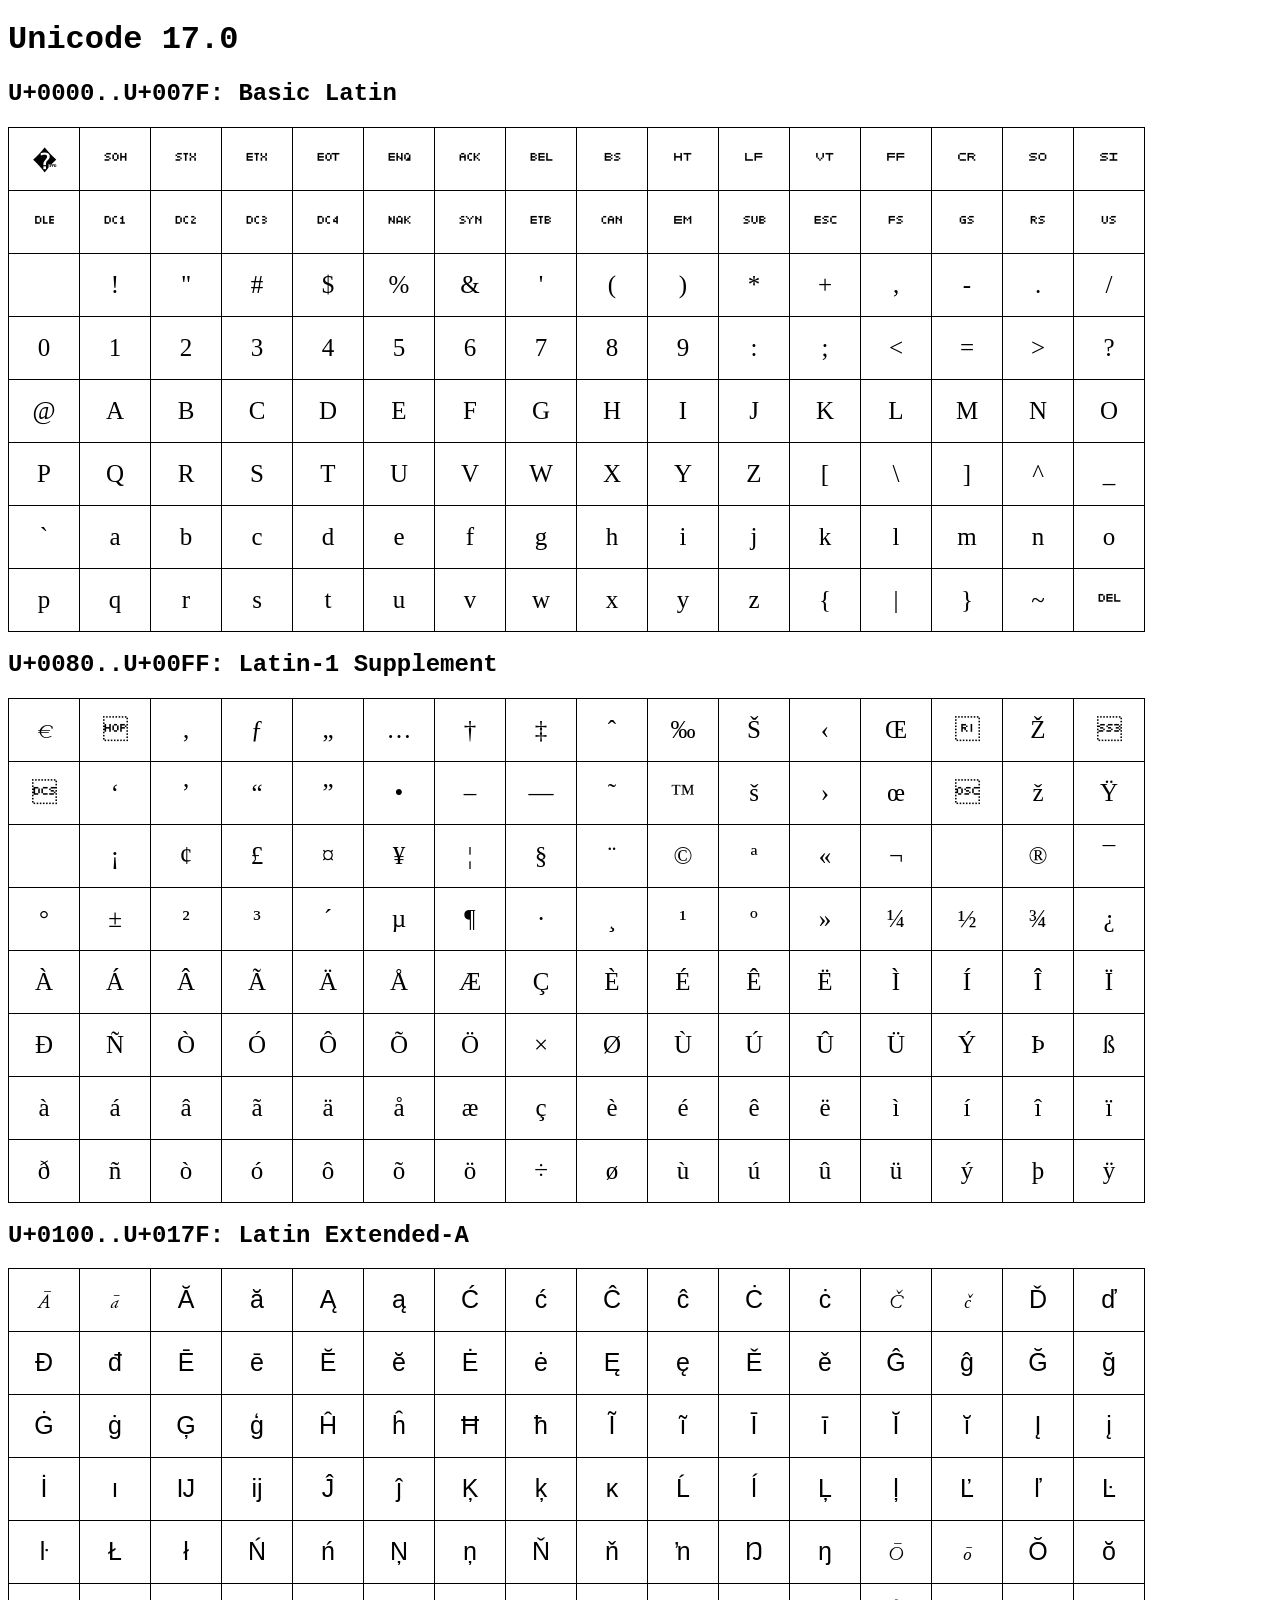
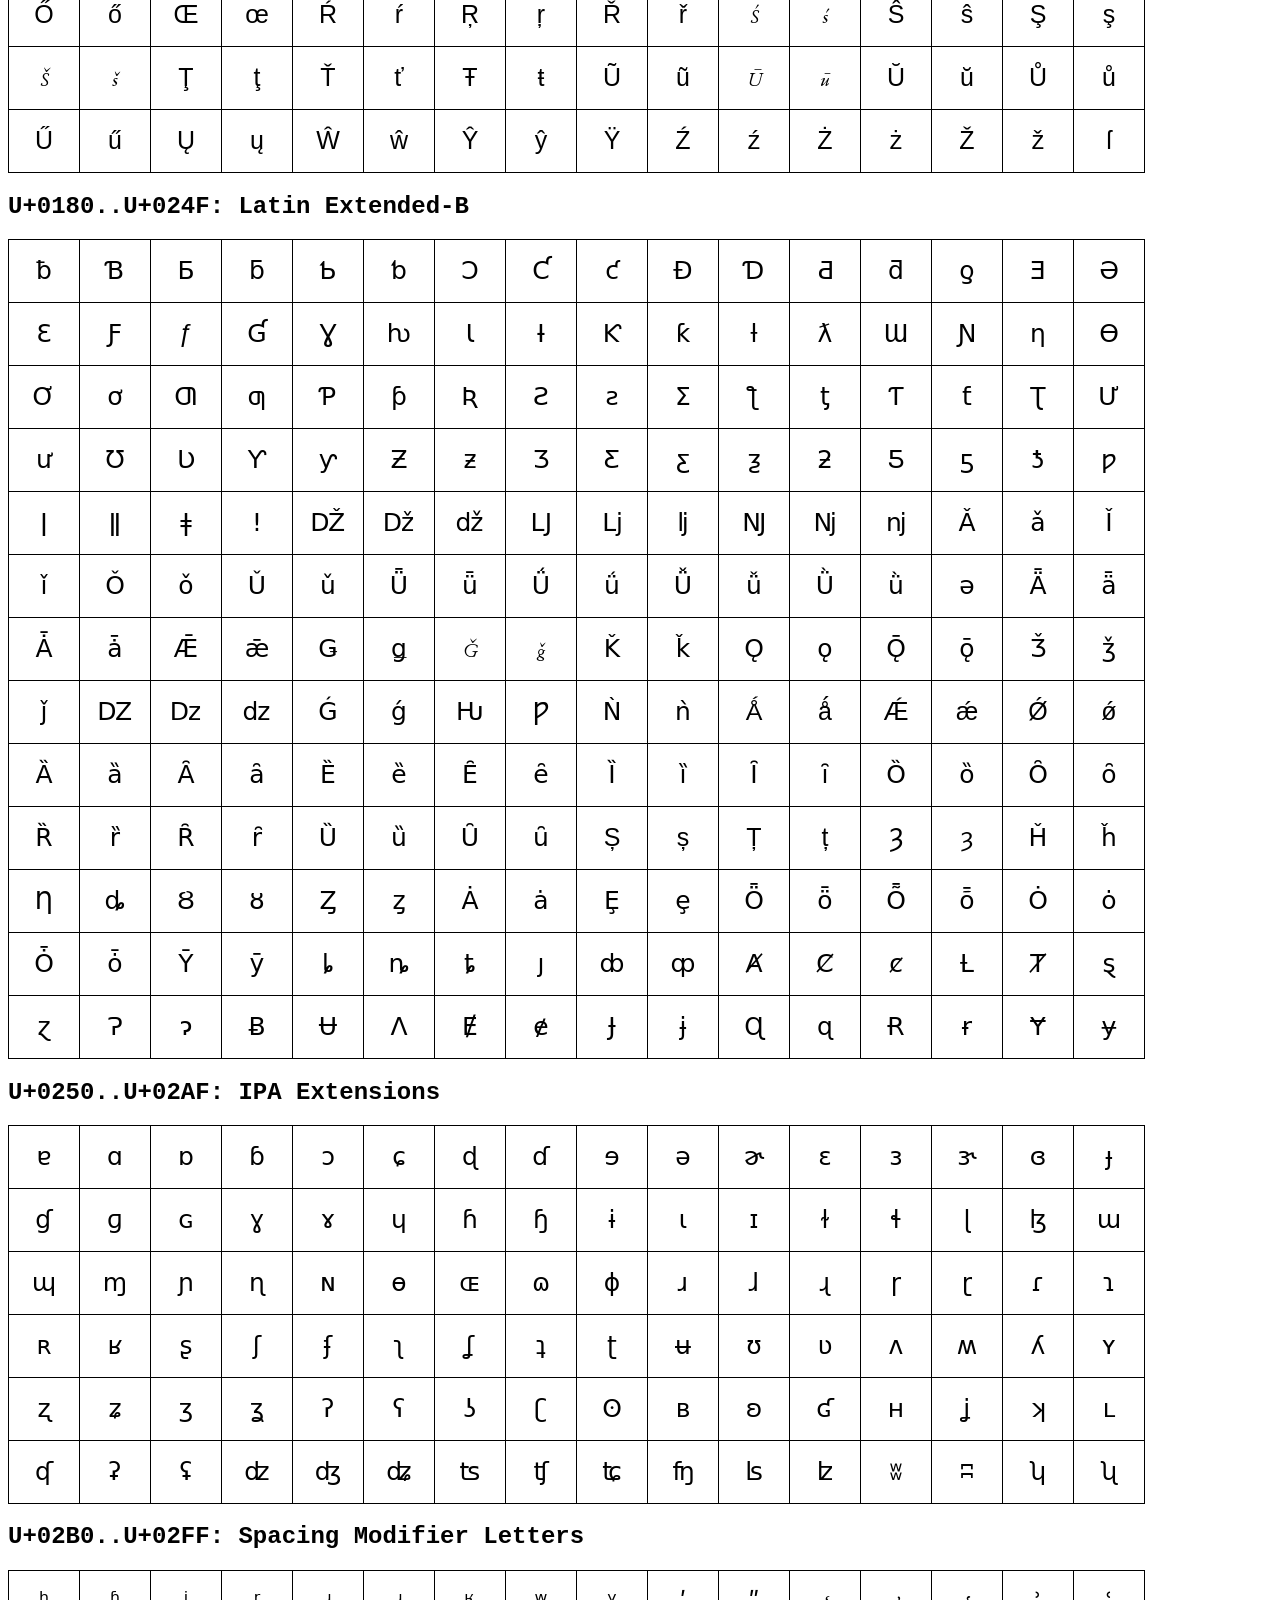
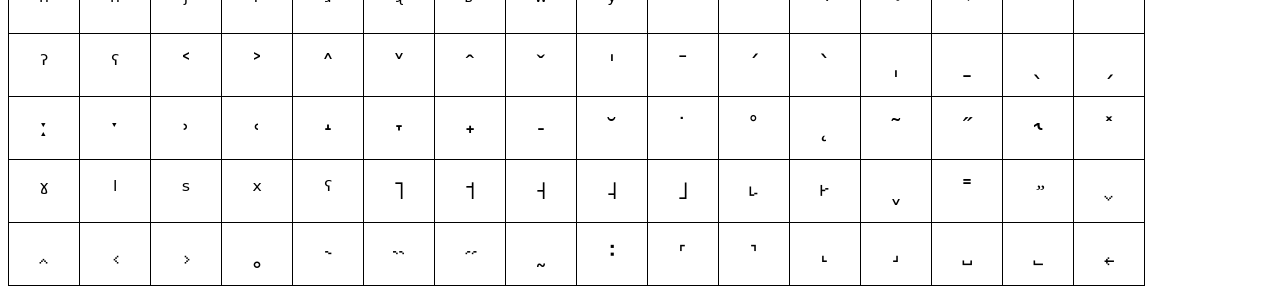
<file: data/chars.html>
<!doctype html>
<link rel=stylesheet href="../fonts.css">
<h1>Unicode 17.0</h1>
<div id=b>Loading...</div>
<script>

blocks = "", emoji = "", unicode = "", unihan = "";
blocksarray = [], emojiarray = [], unicodearray = [], unihanarray = [];

// windows-1252 aliases for U+80..U+9F
windows = `EURO SIGN

SINGLE LOW-9 QUOTATION MARK
LATIN SMALL LETTER F WITH HOOK
DOUBLE LOW-9 QUOTATION MARK
HORIZONTAL ELLIPSIS
DAGGER
DOUBLE DAGGER
MODIFIER LETTER CIRCUMFLEX ACCENT
PER MILLE SIGN
LATIN CAPITAL LETTER S WITH CARON
SINGLE LEFT-POINTING ANGLE QUOTATION MARK
LATIN CAPITAL LIGATURE OE

LATIN CAPITAL LETTER Z WITH CARON


LEFT SINGLE QUOTATION MARK
RIGHT SINGLE QUOTATION MARK
LEFT DOUBLE QUOTATION MARK
RIGHT DOUBLE QUOTATION MARK
BULLET
EN DASH
EM DASH
SMALL TILDE
TRADE MARK SIGN
LATIN SMALL LETTER S WITH CARON
SINGLE RIGHT-POINTING ANGLE QUOTATION MARK
LATIN SMALL LIGATURE OE

LATIN SMALL LETTER Z WITH CARON
LATIN CAPITAL LETTER Y WITH DIAERESIS`.split("\n");


async function loadAll() {
  [blocks, emoji, unicode, unihan] =
    await Promise.all([
      fetch("Blocks.txt").then(r => r.text()),
      fetch("emoji-test.txt").then(r => r.text()),
      fetch("UnicodeData.txt").then(r => r.text()),
      fetch("Unihan_Readings.txt").then(r => r.text())
    ]);

  parse();
}

parse = () => {

  // blocks
  blocks = blocks.split("\n");
  for(i in blocks){
    if(blocks[i].length > 0 && !blocks[i].startsWith("#")){
      blocks[i].replace(/(.*?)\.\.(.*?); (.*)/g, (a,b,c,d)=>blocksarray.push(["0x"+b,"0x"+c,d]));
    }
  }
  console.log(blocksarray);
  
  // emoji
  subgroup = "";
  emoji = emoji.split("\n");
  for(i in emoji){
    if(emoji[i].startsWith("# subgroup: ")){
      emoji[i].replace(/# subgroup: (.*)/, (a,b)=>subgroup=b);
    }
    else if(emoji[i].length > 0 && !emoji[i].startsWith("#")){
      emoji[i].replace(/(.*?) +;.*?E.*?\..*? (.*)/g, (a,b,c)=>emojiarray.push(["0x"+b.replaceAll(" ", " 0x"), subgroup, c]));
    }
  }
  console.log(emojiarray);
  
  // unicode
  unicode = unicode.split("\n");
  for(i in unicode){
    if(unicode[i].length > 0 && !unicode[i].startsWith("#")){
      unicode[i].replace(/(.*?);(.*?);.*?;.*?;.*?;.*?;.*?;.*?;.*?;.*?;(.*?);.*/g, (a,b,c,d)=>unicodearray.push(["0x"+b.replaceAll(" ", " 0x"), c, d]));
      // 0000;<control>;Cc;0;BN;;;;;N;NULL;;;;
    }
  }
  console.log(unicodearray);
  
  // unihan (mandarin, japanese, vietnamese, hangul, definition)
  unihan = unihan.split("\n");
  unihanobject = {};
  for(i in unihan){
    
    // mandarin
    if(unihan[i].length > 0 && !unihan[i].startsWith("#") && unihan[i].includes("kMandarin")){
      unihan[i].replace(/U\+(.*?)\skMandarin\s(.*)/g, (a,b,c)=>{
        if(!unihanobject[b]){ unihanobject[b] = {} };
        unihanobject[b].mandarin = c;
      });
    }
    
    // japanese
    if(unihan[i].length > 0 && !unihan[i].startsWith("#") && unihan[i].includes("kJapanese")){
      unihan[i].replace(/U\+(.*?)\skJapanese\s(.*)/g, (a,b,c)=>{
        if(!unihanobject[b]){ unihanobject[b] = {} };
        unihanobject[b].japanese = c;
      });
    }

    // vietnamese
    if(unihan[i].length > 0 && !unihan[i].startsWith("#") && unihan[i].includes("kVietnamese")){
      unihan[i].replace(/U\+(.*?)\skVietnamese\s(.*)/g, (a,b,c)=>{
        if(!unihanobject[b]){ unihanobject[b] = {} };
        unihanobject[b].vietnamese = c;
      });
    }
    
    // hangul
    if(unihan[i].length > 0 && !unihan[i].startsWith("#") && unihan[i].includes("kHangul")){
      unihan[i].replace(/U\+(.*?)\skHangul\s(.*)/g, (a,b,c)=>{
        if(!unihanobject[b]){ unihanobject[b] = {} };
        unihanobject[b].hangul = c;
      });
    }
    
    // definition
    if(unihan[i].length > 0 && !unihan[i].startsWith("#") && unihan[i].includes("kDefinition")){
      unihan[i].replace(/U\+(.*?)\skDefinition\s(.*)/g, (a,b,c)=>{
        if(!unihanobject[b]){ unihanobject[b] = {} };
        unihanobject[b].definition = c;
      });
    }
    
    // definition
    if(unihan[i].length > 0 && !unihan[i].startsWith("#") && unihan[i].includes("kDefinition")){
      unihan[i].replace(/U\+(.*?)\skDefinition\s(.*)/g, (a,b,c)=>{
        if(!unihanobject[b]){ unihanobject[b] = {} };
        unihanobject[b].definition = c;
      });
    }
  }
  
  render();
}

render = () => {
  
  b.innerHTML = "";
  
  // Summary
  for(i in blocksarray){
    //b.insertAdjacentHTML("beforeEnd", "<a href='#" + blocksarray[i][0] + "'>" + blocksarray[i][0].replace("0x","U+") + ".." +blocksarray[i][1].replace("0x","U+") + ": " + blocksarray[i][2] + "<br>");
  }
  //b.insertAdjacentHTML("beforeEnd", "<a href='#emoji'>U+1FXXX..U+1FXXX: Emoji sequences</a><br>");
  
  // Blocks
  setTimeout(drawNextBlock, 16);
}

currentblock = 0;
currentblockcounter = 0;
drawNextBlock = () => {

  
  if(!blocksarray[currentblock] || !blocksarray[currentblock][0]){
    drawemoji();
    return;
  }
  
  currentblockcounter = 0;
  
  // Title
  html = "<h2 id='" + blocksarray[currentblock][0] + "'>" + blocksarray[currentblock][0].replace("0x","U+") + ".." +blocksarray[currentblock][1].replace("0x","U+") + ": " + blocksarray[currentblock][2] + "</h2><table class=glyph>";
  
  // assigned chars
  for(j in unicodearray){
    if((currentblockcounter % 16) == 0){
      html += "<tr>";
    }
    drawchar(+unicodearray[j][0], unicodearray[j][0], unicodearray[j], j);
  }
  
  html += "</table>";
  b.insertAdjacentHTML("beforeEnd", html);
  
  currentblock++;
  setTimeout(drawNextBlock, 16);
}

currentintervalcounter = 0;

drawchar = (index, hex, array, j) => {
  
  if(index >= +blocksarray[currentblock][0] && index <= +blocksarray[currentblock][1]){
    if(array[1].includes("First>") && !array[1].includes("Private") && !array[1].includes("Surrogate")){
      //console.log(unicodearray[+j], unicodearray[+j+1], +j, +j+1);
      currentintervalcounter = 0;
      for(k = +unicodearray[+j][0]; k < +unicodearray[+j+1][0]; k++){
        drawcharfrominterval(k, array[1].match(/<(.*?), First>/)[1]);
        currentintervalcounter++;
      }
    }
    else if(array[1].includes("Last>") && !array[1].includes("Private") && !array[1].includes("Surrogate")){
      // pass
    }
    else {
      html += 
        "<td" + (((index > 0x20 && index < 0x7f)||(index > 0x80 && index <= 0xff)) ? " style='font-family:Segoe UI'" : "") + ">" 
        + (
            index == 0x7f ? "&#x2421" :
            (index > 0 && index < 0x20) ? 
            hex.replace("0x00", "&#x24") : 
            hex.replace("0x", "&#x")
          )
        + ";";
        
        currentblockcounter++;
    }
  }
}

drawcharfrominterval = (index, block) => {
  
  var hex = "0x" + index.toString(16);
  if((currentintervalcounter % 16) == 0){
    html += "<tr>";
  }
  html += 
    "<td>" 
    + hex.replace("0x", "&#x")
    + ";";
    
}

drawemoji = () => {

  var i, hex; 
  emojicounter = 0;

  // Title
  html = "<h2 id='emoji'>Emoji sequences</h2><table class=glyph>";

  // chars
  for(i in emojiarray){
  
    if((emojicounter % 16) == 0){
      html += "<tr>";
    }

    hex = emojiarray[i][0];
    html += 
      "<td>" 
      + hex.replace(/ /g, ";").replace(/0x/g, "&#x")
      + ";";
      
    emojicounter++;
  }

  b.insertAdjacentHTML("beforeEnd", html);
}

window.onload = loadAll;
</script>

<style>
body { font-family: monospace, sans-serif; }
a { text-decoration: none }
table { border-collapse: collapse; }
th, td { border: 1px solid; padding: 1px 5px; min-width: 60px; min-height: 60px; line-height: 60px; }
.glyph, .unifont { min-width: 100px; text-align: center; font-size: 25px; line-height: 60px; }
</file>
<file: fonts.css>
@font-face { font-family: 'Aegyptus'; src: url('fonts/Aegyptus.otf') format('opentype'); }
@font-face { font-family: 'Unifont'; src: url('fonts/unifont-17.0.04.otf') format('opentype'); }
@font-face { font-family: 'Unifont Upper'; src: url('fonts/unifont_upper-17.0.04.otf') format('opentype'); }

/* CSS stack : emoji → basic Segoe → Tangut → Noto → other Segoe → other system fonts → specific web fonts → Unifont → sans-serif */

.glyph {
  font-family:

    "Noto Color Emoji", "Segoe UI Emoji", "Twemoji Mozilla",

    "Segoe UI", "Segoe UI Symbol", "Segoe UI Historic", "Segoe Fluent Icons",

    "Tangut Yinchuan", 

    "Noto Sans", "Noto Sans Adlam", "Noto Sans Adlam Unjoined", "Noto Sans Anatolian Hieroglyphs", "Noto Sans Arabic", "Noto Sans Armenian", "Noto Sans Avestan", "Noto Sans Balinese", "Noto Sans Bamum", "Noto Sans Bassa Vah", "Noto Sans Batak", "Noto Sans Bengali", "Noto Sans Bengali UI", "Noto Sans Bhaiksuki", "Noto Sans Brahmi", "Noto Sans Buginese", "Noto Sans Buhid", "Noto Sans Canadian Aboriginal", "Noto Sans Carian", "Noto Sans Caucasian Albanian", "Noto Sans Chakma", "Noto Sans Cham", "Noto Sans Cherokee", "Noto Sans Chorasmian", "Noto Sans Coptic", "Noto Sans Cuneiform", "Noto Sans Cypriot Thin Condense", "Noto Sans Cypro Minoan", "Noto Sans Deseret", "Noto Sans Devanagari", "Noto Sans Devanagari UI", "Noto Sans Duployan", "Noto Sans Egyptian Hieroglyphs", "Noto Sans Elbasan", "Noto Sans Elymaic", "Noto Sans Ethiopic", "Noto Sans Georgian", "Noto Sans Georgian Bold", "Noto Sans Glagolitic", "Noto Sans Gothic", "Noto Sans Grantha", "Noto Sans Gujarati", "Noto Sans Gujarati UI", "Noto Sans Gunjala Gondi", "Noto Sans Gurmukhi", "Noto Sans Gurmukhi UI", "Noto Sans Hanifi Rohingya", "Noto Sans Hanunoo", "Noto Sans Hatran", "Noto Sans Hebrew", "Noto Sans HK", "Noto Sans HK Black", "Noto Sans HK ExtraBold", "Noto Sans HK ExtraLight", "Noto Sans HK Light", "Noto Sans HK Medium", "Noto Sans HK SemiBold", "Noto Sans HK Thin", "Noto Sans Imperial Aramaic", "Noto Sans Indic Siyaq Numbers", "Noto Sans Inscriptional Pahlavi", "Noto Sans Inscriptional Parthia", "Noto Sans Javanese", "Noto Sans JP", "Noto Sans JP Black", "Noto Sans JP ExtraBold", "Noto Sans JP ExtraLight", "Noto Sans JP Light", "Noto Sans JP Medium", "Noto Sans JP SemiBold", "Noto Sans JP Thin", "Noto Sans Kaithi", "Noto Sans Kannada", "Noto Sans Kannada UI", "Noto Sans Kawi", "Noto Sans Kayah Li", "Noto Sans Kharoshthi", "Noto Sans Khmer", "Noto Sans Khojki", "Noto Sans Khudawadi", "Noto Sans KR", "Noto Sans KR Black", "Noto Sans KR ExtraBold", "Noto Sans KR ExtraLight", "Noto Sans KR Light", "Noto Sans KR Medium", "Noto Sans KR SemiBold", "Noto Sans KR Thin", "Noto Sans Lao", "Noto Sans Lao Looped", "Noto Sans Lepcha", "Noto Sans Limbu", "Noto Sans Linear A Thin Condens", "Noto Sans Linear B", "Noto Sans Lisu", "Noto Sans Lycian", "Noto Sans Lydian", "Noto Sans Mahajani", "Noto Sans Malayalam", "Noto Sans Malayalam UI", "Noto Sans Mandaic", "Noto Sans Manichaean", "Noto Sans Marchen", "Noto Sans Masaram Gondi", "Noto Sans Math", "Noto Sans Mayan Numerals", "Noto Sans Medefaidrin", "Noto Sans Meetei Mayek", "Noto Sans Mende Kikakui", "Noto Sans Meroitic", "Noto Sans Miao", "Noto Sans Modi", "Noto Sans Mongolian", "Noto Sans Mono", "Noto Sans Mro", "Noto Sans Multani", "Noto Sans Myanmar", "Noto Sans Nabataean", "Noto Sans Nag Mundari", "Noto Sans Nandinagari", "Noto Sans New Tai Lue", "Noto Sans Newa", "Noto Sans NKo", "Noto Sans NKo Unjoined", "Noto Sans Nushu", "Noto Sans Ogham", "Noto Sans Ol Chiki", "Noto Sans Old Hungarian", "Noto Sans Old Italic", "Noto Sans Old North Arabian", "Noto Sans Old Permic", "Noto Sans Old Persian", "Noto Sans Old Sogdian", "Noto Sans Old South Arabian", "Noto Sans Old Turkic", "Noto Sans Oriya", "Noto Sans Osage", "Noto Sans Osmanya", "Noto Sans Pahawh Hmong", "Noto Sans Palmyrene", "Noto Sans Pau Cin Hau", "Noto Sans PhagsPa", "Noto Sans Phoenician", "Noto Sans Psalter Pahlavi", "Noto Sans Rejang", "Noto Sans Runic", "Noto Sans Samaritan", "Noto Sans Saurashtra", "Noto Sans SC", "Noto Sans SC Black", "Noto Sans SC ExtraBold", "Noto Sans SC ExtraLight", "Noto Sans SC Light", "Noto Sans SC Medium", "Noto Sans SC SemiBold", "Noto Sans SC Thin", "Noto Sans Sharada", "Noto Sans Shavian", "Noto Sans Siddham", "Noto Sans SignWriting", "Noto Sans Sinhala", "Noto Sans Sinhala UI", "Noto Sans Sogdian", "Noto Sans Sora Sompeng", "Noto Sans Soyombo", "Noto Sans Sundanese", "Noto Sans Sunuwar", "Noto Sans Syloti Nagri", "Noto Sans Symbols", "Noto Sans Symbols 2", "Noto Sans Symbols Black", "Noto Sans Symbols ExtraBold", "Noto Sans Symbols ExtraLight", "Noto Sans Symbols Light", "Noto Sans Symbols Medium", "Noto Sans Symbols SemiBold", "Noto Sans Symbols Thin", "Noto Sans Syriac", "Noto Sans Syriac Eastern", "Noto Sans Syriac Western", "Noto Sans Tagalog", "Noto Sans Tagbanwa", "Noto Sans Tai Le", "Noto Sans Tai Tham", "Noto Sans Tai Viet", "Noto Sans Takri", "Noto Sans Tamil", "Noto Sans Tamil Supplement", "Noto Sans Tamil UI", "Noto Sans Tangsa", "Noto Sans TC", "Noto Sans TC Black", "Noto Sans TC ExtraBold", "Noto Sans TC ExtraLight", "Noto Sans TC Light", "Noto Sans TC Medium", "Noto Sans TC SemiBold", "Noto Sans TC Thin", "Noto Sans Telugu", "Noto Sans Telugu UI", "Noto Sans Test", "Noto Sans Thaana", "Noto Sans Thai", "Noto Sans Thai Looped", "Noto Sans Tifinagh", "Noto Sans Tifinagh Adrar", "Noto Sans Tifinagh Agraw Imazig", "Noto Sans Tifinagh Ahaggar", "Noto Sans Tifinagh Air", "Noto Sans Tifinagh APT", "Noto Sans Tifinagh Azawagh", "Noto Sans Tifinagh Ghat", "Noto Sans Tifinagh Hawad", "Noto Sans Tifinagh Rhissa Ixa", "Noto Sans Tifinagh SIL", "Noto Sans Tifinagh Tawellemmet", "Noto Sans Tirhuta", "Noto Sans Ugaritic", "Noto Sans Vai", "Noto Sans Vithkuqi", "Noto Sans Wancho", "Noto Sans Warang Citi", "Noto Sans Yi", "Noto Sans Zanabazar Square", "Noto Serif", "Noto Serif Armenian", "Noto Serif Georgian", "Noto Serif Hebrew", "Noto Serif Khitan Small Script", "Noto Serif Lao", "Noto Serif Tangut", "Noto Serif Todhri", "Noto Traditional Nushu", "Noto Znamenny Musical Notation", "Noto Fangsong KSS Rotated", "Noto Fangsong KSS Vertical", "Noto Kufi Arabic", "Noto Music", "Noto Naskh Arabic", "Noto Naskh Arabic UI", "Noto Nastaliq Urdu", "Noto Rashi Hebrew",

    "Segoe MDL2 Assets", "Segoe Print", "Segoe Script",

    "Menk Hawang Tig", "Menk Qagan Tig", "Menk Garqag Tig", "Menk Har_a Tig", "Menk Scnin Tig", "Oyun Gurban Ulus Tig", "Oyun Qagan Tig", "Oyun Garqag Tig", "Oyun Har_a Tig", "Oyun Scnin Tig", "Oyun Agula Tig", "Mongolian Baiti", "Noto Sans Mongolian", "Mongolian Universal White", "Mongol Usug", "Mongolian White", "MongolianScript", "Code2000", "Menksoft Qagan", "Aegyptus", "Alef", "Amiri", "Amiri Quran", "Arial", "Arial Black", "Bahnschrift", "Bahnschrift Condensed", "Bahnschrift Light", "Bahnschrift Light Condensed", "Bahnschrift Light SemiCondensed", "Bahnschrift SemiBold", "Bahnschrift SemiBold Condensed", "Bahnschrift SemiBold SemiConden", "Bahnschrift SemiCondensed", "Bahnschrift SemiLight", "Bahnschrift SemiLight Condensed", "Bahnschrift SemiLight SemiConde", "Caladea", "Calibri", "Calibri Light", "Cambria", "Cambria Math", "Candara", "Candara Light", "Carlito", "Cascadia Code", "Cascadia Code ExtraLight", "Cascadia Code Light", "Cascadia Code SemiBold", "Cascadia Code SemiLight", "Cascadia Mono", "Cascadia Mono ExtraLight", "Cascadia Mono Light", "Cascadia Mono SemiBold", "Cascadia Mono SemiLight", "Code 3 de 9", "Code2000", "Code2001", "Code2002", "Code20X3", "Comic Sans MS", "Consolas", "Constantia", "Corbel", "Corbel Light", "Courier New", "David CLM", "David Libre", "DejaVu Math TeX Gyre", "DejaVu Sans", "DejaVu Sans Condensed", "DejaVu Sans Light", "DejaVu Sans Mono", "Ebrima", "Everson Mono", "Frank Ruehl CLM", "Frank Ruhl Hofshi", "Franklin Gothic Medium", "Gabriola", "Gadugi", "Gentium Basic", "Gentium Book Basic", "Georgia", "Impact", "Ink Free", "Javanese Text", "KaktovikNumerals", "Leelawadee UI", "Leelawadee UI Semilight", "LegacyComputing", "Liberation Mono", "Liberation Sans", "Liberation Sans Narrow", "Liberation Serif", "Linux Biolinum G", "Linux Libertine Display G", "Linux Libertine G", "Lucida Console", "Lucida Sans Unicode", "Malgun Gothic", "Malgun Gothic Semilight", "Marlett", "Microsoft Himalaya", "Microsoft JhengHei", "Microsoft JhengHei Light", "Microsoft JhengHei UI", "Microsoft JhengHei UI Light", "Microsoft New Tai Lue", "Microsoft PhagsPa", "Microsoft Sans Serif", "Microsoft Tai Le", "Microsoft YaHei", "Microsoft YaHei Light", "Microsoft YaHei UI", "Microsoft YaHei UI Light", "Microsoft Yi Baiti", "MingLiU-ExtB", "MingLiU_HKSCS-ExtB", "MingLiU_MSCS-ExtB", "Miriam CLM", "Miriam Libre", "Miriam Mono CLM", "Mongolian Baiti", "MS Gothic", "MS PGothic", "MS UI Gothic", "MV Boli", "Myanmar Text", "Nachlieli CLM", "Nirmala Text", "Nirmala Text Semilight", "Nirmala UI", "Nirmala UI Semilight", "NSimSun", "OpenSymbol", "Palatino Linotype", "PMingLiU-ExtB", "Reem Kufi", "Rubik", "Sans Serif Collection", "Scheherazade", "SimSun", "SimSun-ExtB", "SimSun-ExtG", "Sitka Banner", "Sitka Banner Semibold", "Sitka Display", "Sitka Display Semibold", "Sitka Heading", "Sitka Heading Semibold", "Sitka Small", "Sitka Small Semibold", "Sitka Subheading", "Sitka Subheading Semibold", "Sitka Text", "Sitka Text Semibold", "Sylfaen", "Symbol", "Symbola", "Tahoma", "Tillana", "Tillana ExtraBold", "Times New Roman", "Trebuchet MS", "UnicodiaSesh", "Verdana", "Webdings", "Wingdings", "WolofGaraySansSerif Normal", "Yu Gothic", "Yu Gothic Light", "Yu Gothic Medium", "Yu Gothic UI", "Yu Gothic UI Light", "Yu Gothic UI Semibold", "Yu Gothic UI Semilight", "Kanchenjunga", "Kedebideri",

    "Unifont", "Unifont Upper",

    "sans-serif"
}

.unifont {
  font-family: "Unifont", "Unifont Upper";
}
</file>
